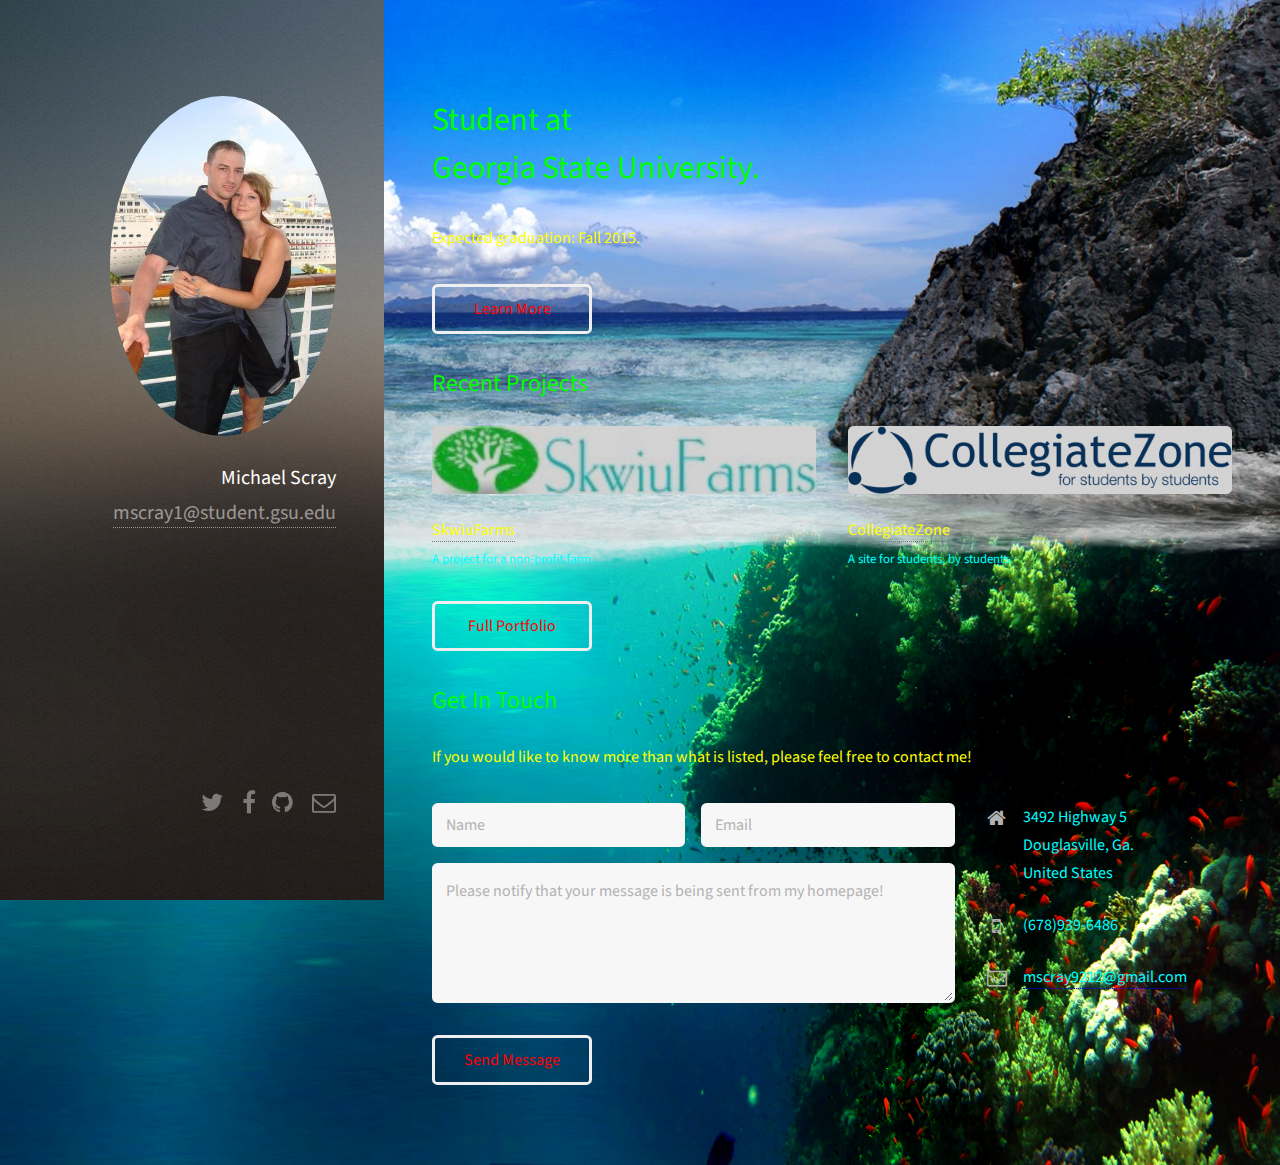
<file: index.html>
<!DOCTYPE HTML>
<!--
	Strata by HTML5 UP
	html5up.net | @n33co
	Free for personal and commercial use under the CCA 3.0 license (html5up.net/license)
-->
<html>
	<head>
	<font color="blue">
		<title>Michael Scray</title>
		<meta http-equiv="content-type" content="text/html; charset=utf-8" />
		<meta name="description" content="" />
		<meta name="keywords" content="" />
		<!--[if lte IE 8]><script src="css/ie/html5shiv.js"></script><![endif]-->
		<script src="js/jquery.min.js"></script>
		<script src="js/jquery.poptrox.min.js"></script>
		<script src="js/skel.min.js"></script>
		<script src="js/init.js"></script>
		<noscript>
			<link rel="stylesheet" href="css/skel.css" />
			<link rel="stylesheet" href="css/style.css" />
			<link rel="stylesheet" href="css/style-xlarge.css" />
		</noscript>
		<!--[if lte IE 8]><link rel="stylesheet" href="css/ie/v8.css" /><![endif]-->
	</head>
	<body id="top">

		<!-- Header -->
			<header id="header">
				<a href="#" class="image avatar"><img src="images/MichaelScray.jpg" alt="" /></a>
				<h1><strong><right>Michael Scray</right></strong><br />
				<br><a href="mailto:mscray1@student.gsu.edu"><right>mscray1@student.gsu.edu </right></a><br>
				</h1>
			</header>

		<!-- Main -->
			<div id="main">
				<!-- One -->
					<section id="one">
						<header class="major">
							<h2><font color="lime">Student at<br />
							Georgia State University.</font></h2>
						</header>
						<font color="yellow">
						<p>Expected graduation: Fall 2015.</p>
						</font>
						
						<ul class="actions">
							<li><a href="https://www.linkedin.com/pub/michael-scray/62/291/188" class="button">Learn More</a></li>
						</ul>
					</section>

				<!-- Two -->
					<section id="two">
					<!-- Current log size is 1000 x 177!!!!! -->
						<h2><b><font color="lime">Recent Projects</font></b></h2>
						<div class="row">
							<article class="6u 12u$(xsmall) work-item">
								<a href="images/SFlogo.jpg" class="image fit thumb"><img src="images/SFlogo.jpg" alt="SkwiuFarms" /></a>
								<h3><a href="./SkwiuFarms.html"> <font color="yellow">SkwiuFarms</font></a></h3>
								<p><font color="aqua">A project for a non-profit farm.</font></p>
							</article>
							<article class="6u$ 12u$(xsmall) work-item">
								<a href="images/CZlogo.png" class="image fit thumb"><img src="images/CZlogo.png" alt="CollegiateZone" /></a>
								<h3><a href="http://www.collegiatezone.org"> <font color="yellow">CollegiateZone</font></a></h3>
								<p><font color="aqua">A site for students, by students.</font></p>
							</article>
						</div>
						<ul class="actions">
							<li><a href="https://www.linkedin.com/pub/michael-scray/62/291/188" class="button">Full Portfolio</a></li>
						</ul>
					</section>

				<!-- Three -->
					<section id="three">
						<h2><font color="lime">Get In Touch</font></h2>
						<p><font color="yellow">If you would like to know more than what is listed, please feel free to contact me!</font></p>
						<div class="row">
							<div class="8u 12u$(small)">
								<form method="post" action="#">
									<div class="row uniform 50%">
										<div class="6u 12u$(xsmall)"><input type="text" name="name" id="name" placeholder="Name" /></div>
										<div class="6u$ 12u$(xsmall)"><input type="email" name="email" id="email" placeholder="Email" /></div>
										<div class="12u$"><textarea name="message" id="message" 
										placeholder="Please notify that your message is being sent from my homepage!" rows="4"></textarea></div>
									</div>
								</form>
								<ul class="actions">
									<li><input type="submit" value="Send Message"/></li>
								</ul>
							</div>
							<div class="4u$ 12u$(small)">
								<ul class="labeled-icons">
									<li>
										<h3 class="icon fa-home"><span class="label">Address</span></h3>
										<font color="aqua">
										3492 Highway 5<br />
										Douglasville, Ga.<br />
										United States
										</font>
									</li>
									<li>
										<h3 class="icon fa-mobile"><span class="label">Phone</span></h3>
										<font color="aqua">
										(678)939-6486
										</font>
									</li>
									<li>
										<h3 class="icon fa-envelope-o"><span class="label">Email</span></h3>
										<a href="mailto:mscray9212@gmail.com">
										<font color="aqua">
										mscray9212@gmail.com</a>
										</font>
									</li>
								</ul>
							</div>
						</div>
					</section>
					</font>

				<!-- Four -->
				<!--
					<section id="four">
						<h2>Elements</h2>

						<section>
							<h4>Text</h4>
							<p>This is <b>bold</b> and this is <strong>strong</strong>. This is <i>italic</i> and this is <em>emphasized</em>.
							This is <sup>superscript</sup> text and this is <sub>subscript</sub> text.
							This is <u>underlined</u> and this is code: <code>for (;;) { ... }</code>. Finally, <a href="#">this is a link</a>.</p>
							<hr />
							<header>
								<h4>Heading with a Subtitle</h4>
								<p></p>
							</header>
							<p></p>
							<header>
								<h5>Heading with a Subtitle</h5>
								<p></p>
							</header>
							<p></p>
							<hr />
							<h2>Heading Level 2</h2>
							<h3>Heading Level 3</h3>
							<h4>Heading Level 4</h4>
							<h5>Heading Level 5</h5>
							<h6>Heading Level 6</h6>
							<hr />
							<h5>Blockquote</h5>
							<blockquote></blockquote>
							<h5>Preformatted</h5>
							<pre><code>i = 0;

		while (!deck.isInOrder()) {
			print 'Iteration ' + i;
			deck.shuffle();
			i++;
		}

		print 'It took ' + i + ' iterations to sort the deck.';</code></pre>
						</section>

						<section>
							<h4>Lists</h4>
							<div class="row">
								<div class="6u 12u$(xsmall)">
									<h5>Unordered</h5>
									<ul>
									</ul>
									<h5>Alternate</h5>
									<ul class="alt">
									</ul>
								</div>
								<div class="6u$ 12u$(xsmall)">
									<h5>Ordered</h5>
									<ol>
									</ol>
									<h5>Icons</h5>
									<ul class="icons">
										<li><a href="#" class="icon fa-twitter"><span class="label">Twitter</span></a></li>
										<li><a href="#" class="icon fa-facebook"><span class="label">Facebook</span></a></li>
										<li><a href="#" class="icon fa-instagram"><span class="label">Instagram</span></a></li>
										<li><a href="#" class="icon fa-github"><span class="label">Github</span></a></li>
										<li><a href="#" class="icon fa-dribbble"><span class="label">Dribbble</span></a></li>
										<li><a href="#" class="icon fa-tumblr"><span class="label">Tumblr</span></a></li>
									</ul>
								</div>
							</div>
							<h5>Actions</h5>
							<ul class="actions">
								<li><a href="#" class="button special">Default</a></li>
								<li><a href="#" class="button">Default</a></li>
							</ul>
							<ul class="actions small">
								<li><a href="#" class="button special small">Small</a></li>
								<li><a href="#" class="button small">Small</a></li>
							</ul>
							<div class="row">
									<ul class="actions vertical">
										<li><a href="#" class="button special">Default</a></li>
										<li><a href="#" class="button">Default</a></li>
									</ul>
								</div>
								<div class="6u$ 12u$(small)">
									<ul class="actions vertical small">
										<li><a href="#" class="button special small">Small</a></li>
										<li><a href="#" class="button small">Small</a></li>
									</ul>
								</div>
								<div class="6u 12u$(small)">
									<ul class="actions vertical">
										<li><a href="#" class="button special fit">Default</a></li>
										<li><a href="#" class="button fit">Default</a></li>
									</ul>
								</div>
								<div class="6u$ 12u$(small)">
									<ul class="actions vertical small">
										<li><a href="#" class="button special small fit">Small</a></li>
										<li><a href="#" class="button small fit">Small</a></li>
									</ul>
								</div>
							</div>
						</section>

						
						<section>
							<h4>Buttons</h4>
							<ul class="actions">
								<li><a href="#" class="button special">Special</a></li>
								<li><a href="#" class="button">Default</a></li>
							</ul>
							<ul class="actions">
								<li><a href="#" class="button big">Big</a></li>
								<li><a href="#" class="button">Default</a></li>
								<li><a href="#" class="button small">Small</a></li>
							</ul>
							<ul class="actions fit">
								<li><a href="#" class="button special fit">Fit</a></li>
								<li><a href="#" class="button fit">Fit</a></li>
							</ul>
							<ul class="actions fit small">
								<li><a href="#" class="button special fit small">Fit + Small</a></li>
								<li><a href="#" class="button fit small">Fit + Small</a></li>
							</ul>
							<ul class="actions">
								<li><a href="#" class="button special icon fa-download">Icon</a></li>
								<li><a href="#" class="button icon fa-download">Icon</a></li>
							</ul>
							<ul class="actions">
								<li><span class="button special disabled">Special</span></li>
								<li><span class="button disabled">Default</span></li>
							</ul>
						</section>

						<section>
							<h4>Form</h4>
							<form method="post" action="#">
								<div class="row uniform 50%">
									<div class="6u 12u$(xsmall)">
										<input type="text" name="demo-name" id="demo-name" value="" placeholder="Name" />
									</div>
									<div class="6u$ 12u$(xsmall)">
										<input type="email" name="demo-email" id="demo-email" value="" placeholder="Email" />
									</div>
									<div class="12u$">
										<div class="select-wrapper">
											<select name="demo-category" id="demo-category">
												<option value="">- Category -</option>
												<option value="1">Manufacturing</option>
												<option value="1">Shipping</option>
												<option value="1">Administration</option>
												<option value="1">Human Resources</option>
											</select>
										</div>
									</div>
									<div class="4u 12u$(small)">
										<input type="radio" id="demo-priority-low" name="demo-priority" checked>
										<label for="demo-priority-low">Low Priority</label>
									</div>
									<div class="4u 12u$(small)">
										<input type="radio" id="demo-priority-normal" name="demo-priority">
										<label for="demo-priority-normal">Normal Priority</label>
									</div>
									<div class="4u$ 12u(small)">
										<input type="radio" id="demo-priority-high" name="demo-priority">
										<label for="demo-priority-high">High Priority</label>
									</div>
									<div class="6u 12u$(small)">
										<input type="checkbox" id="demo-copy" name="demo-copy">
										<label for="demo-copy">Email me a copy of this message</label>
									</div>
									<div class="6u$ 12u$(small)">
										<input type="checkbox" id="demo-human" name="demo-human" checked>
										<label for="demo-human">I am a human and not a robot</label>
									</div>
									<div class="12u$">
										<textarea name="demo-message" id="demo-message" placeholder="Enter your message" rows="6"></textarea>
									</div>
									<div class="12u$">
										<ul class="actions">
											<li><input type="submit" value="Send Message" class="special" /></li>
											<li><input type="reset" value="Reset" /></li>
										</ul>
									</div>
								</div>
							</form>
						</section>

						<section>
							<h4>Image</h4>
							<h5>Fit</h5>
							<div class="box alt">
								<div class="row 50% uniform">
									<div class="12u$"><span class="image fit"><img src="images/fulls/05.jpg" alt="" /></span></div>
									<div class="4u"><span class="image fit"><img src="images/thumbs/01.jpg" alt="" /></span></div>
									<div class="4u"><span class="image fit"><img src="images/thumbs/02.jpg" alt="" /></span></div>
									<div class="4u$"><span class="image fit"><img src="images/thumbs/03.jpg" alt="" /></span></div>
									<div class="4u"><span class="image fit"><img src="images/thumbs/04.jpg" alt="" /></span></div>
									<div class="4u"><span class="image fit"><img src="images/thumbs/05.jpg" alt="" /></span></div>
									<div class="4u$"><span class="image fit"><img src="images/thumbs/06.jpg" alt="" /></span></div>
									<div class="4u"><span class="image fit"><img src="images/thumbs/03.jpg" alt="" /></span></div>
									<div class="4u"><span class="image fit"><img src="images/thumbs/02.jpg" alt="" /></span></div>
									<div class="4u$"><span class="image fit"><img src="images/thumbs/01.jpg" alt="" /></span></div>
								</div>
							</div>
							<h5>Left &amp; Right</h5>
							<p><span class="image left"><img src="images/avatar.jpg" alt="SFlogo.jpg" /></span></p>
							<p><span class="image right"><img src="images/avatar.jpg" alt="CZlogo.png" /></span></p>
						</section>

					</section>
				-->

			</div>

		<!-- Footer -->
			<footer id="footer">
				<ul class="icons">	
					<li><a href="https://twitter.com/mscray9212" class="icon fa-twitter"><span class="label">Twitter</span></a></li>
					<li><a href="https://www.facebook.com/michael.scray.7" class="icon fa-facebook"><span class="label">Facebook</span></a>
					<li><a href="https://github.com/mscray9212" class="icon fa-github"><span class="label">Github</span></a></li>
					<li><a href="mailto:mscray9212@gmail.com" class="icon fa-envelope-o"><span class="label">Email</span></a></li>
				</ul>
			</footer>

	</body>
</html>
</file>
<file: css/style-xlarge.css>
/*
	Strata by HTML5 UP
	html5up.net | @n33co
	Free for personal and commercial use under the CCA 3.0 license (html5up.net/license)
*/

/* Basic */

	body, input, select, textarea {
		font-size: 12pt;
	}
</file>
<file: css/skel.css>
/* Resets (http://meyerweb.com/eric/tools/css/reset/ | v2.0 | 20110126 | License: none (public domain)) */

	html,body,div,span,applet,object,iframe,h1,h2,h3,h4,h5,h6,p,blockquote,pre,a,abbr,acronym,address,big,cite,code,del,dfn,em,img,ins,kbd,q,s,samp,small,strike,strong,sub,sup,tt,var,b,u,i,center,dl,dt,dd,ol,ul,li,fieldset,form,label,legend,table,caption,tbody,tfoot,thead,tr,th,td,article,aside,canvas,details,embed,figure,figcaption,footer,header,hgroup,menu,nav,output,ruby,section,summary,time,mark,audio,video{margin:0;padding:0;border:0;font-size:100%;font:inherit;vertical-align:baseline;}article,aside,details,figcaption,figure,footer,header,hgroup,menu,nav,section{display:block;}body{line-height:1;}ol,ul{list-style:none;}blockquote,q{quotes:none;}blockquote:before,blockquote:after,q:before,q:after{content:'';content:none;}table{border-collapse:collapse;border-spacing:0;}body{-webkit-text-size-adjust:none}

/* Box Model */

	*, *:before, *:after {
		-moz-box-sizing: border-box;
		-webkit-box-sizing: border-box;
		box-sizing: border-box;
	}

/* Container */

	.container {
		margin-left: auto;
		margin-right: auto;

		/* width: (containers) */
		width: 100%;
	}

	/* Modifiers */

		/* 125% */
			.container.\31 25\25 {
				width: 100%;

				/* max-width: (containers * 1.25) */
				max-width: 125%;

				/* min-width: (containers) */
				min-width: 100%;
			}

		/* 75% */
			.container.\37 5\25 {

				/* width: (containers * 0.75) */
				width: 75%;

			}

		/* 50% */
			.container.\35 0\25 {

				/* width: (containers * 0.50) */
				width: 50%;

			}

		/* 25% */
			.container.\32 5\25 {

				/* width: (containers * 0.25) */
				width: 25%;

			}

/* Grid */

	.row {
		border-bottom: solid 1px transparent;
	}

	.row > * {
		float: left;
	}

	.row:after, .row:before {
		content: '';
		display: block;
		clear: both;
		height: 0;
	}

	.row.uniform > * > :first-child {
		margin-top: 0;
	}

	.row.uniform > * > :last-child {
		margin-bottom: 0;
	}

	/* Gutters */

		/* Normal */

			.row > * {
				/* padding: (gutters.horizontal) 0 0 (gutters.vertical) */
				padding: 0 0 0 2.5em;
			}

			.row {
				/* margin: -(gutters.horizontal) 0 -1px -(gutters.vertical) */
				margin: 0 0 -1px -2.5em;
			}

			.row.uniform > * {
				/* padding: (gutters.vertical) 0 0 (gutters.vertical) */
				padding: 2.5em 0 0 2.5em;
			}

			.row.uniform {
				/* margin: -(gutters.vertical) 0 -1px -(gutters.vertical) */
				margin: -2.5em 0 -1px -2.5em;
			}

		/* 200% */

			.row.\32 00\25 > * {
				/* padding: (gutters.horizontal) 0 0 (gutters.vertical) */
				padding: 0 0 0 5em;
			}

			.row.\32 00\25 {
				/* margin: -(gutters.horizontal) 0 -1px -(gutters.vertical) */
				margin: 0 0 -1px -5em;
			}

			.row.uniform.\32 00\25 > * {
				/* padding: (gutters.vertical) 0 0 (gutters.vertical) */
				padding: 5em 0 0 5em;
			}

			.row.uniform.\32 00\25 {
				/* margin: -(gutters.vertical) 0 -1px -(gutters.vertical) */
				margin: -5em 0 -1px -5em;
			}

		/* 150% */

			.row.\31 50\25 > * {
				/* padding: (gutters.horizontal) 0 0 (gutters.vertical) */
				padding: 0 0 0 3.75em;
			}

			.row.\31 50\25 {
				/* margin: -(gutters.horizontal) 0 -1px -(gutters.vertical) */
				margin: 0 0 -1px -3.75em;
			}

			.row.uniform.\31 50\25 > * {
				/* padding: (gutters.vertical) 0 0 (gutters.vertical) */
				padding: 3.75em 0 0 3.75em;
			}

			.row.uniform.\31 50\25 {
				/* margin: -(gutters.vertical) 0 -1px -(gutters.vertical) */
				margin: -3.75em 0 -1px -3.75em;
			}

		/* 50% */

			.row.\35 0\25 > * {
				/* padding: (gutters.horizontal) 0 0 (gutters.vertical) */
				padding: 0 0 0 1.25em;
			}

			.row.\35 0\25 {
				/* margin: -(gutters.horizontal) 0 -1px -(gutters.vertical) */
				margin: 0 0 -1px -1.25em;
			}

			.row.uniform.\35 0\25 > * {
				/* padding: (gutters.vertical) 0 0 (gutters.vertical) */
				padding: 1.25em 0 0 1.25em;
			}

			.row.uniform.\35 0\25 {
				/* margin: -(gutters.vertical) 0 -1px -(gutters.vertical) */
				margin: -1.25em 0 -1px -1.25em;
			}

		/* 25% */

			.row.\32 5\25 > * {
				/* padding: (gutters.horizontal) 0 0 (gutters.vertical) */
				padding: 0 0 0 0.625em;
			}

			.row.\32 5\25 {
				/* margin: -(gutters.horizontal) 0 -1px -(gutters.vertical) */
				margin: 0 0 -1px -0.625em;
			}

			.row.uniform.\32 5\25 > * {
				/* padding: (gutters.vertical) 0 0 (gutters.vertical) */
				padding: 0.625em 0 0 0.625em;
			}

			.row.uniform.\32 5\25 {
				/* margin: -(gutters.vertical) 0 -1px -(gutters.vertical) */
				margin: -0.625em 0 -1px -0.625em;
			}

		/* 0% */

			.row.\30 \25 > * {
				padding: 0;
			}

			.row.\30 \25 {
				margin: 0 0 -1px 0;
			}

	/* Cells */

		.\31 2u, .\31 2u\24 { width: 100%; clear: none; margin-left: 0; }
		.\31 1u, .\31 1u\24 { width: 91.6666666667%; clear: none; margin-left: 0; }
		.\31 0u, .\31 0u\24 { width: 83.3333333333%; clear: none; margin-left: 0; }
		.\39 u, .\39 u\24 { width: 75%; clear: none; margin-left: 0; }
		.\38 u, .\38 u\24 { width: 66.6666666667%; clear: none; margin-left: 0; }
		.\37 u, .\37 u\24 { width: 58.3333333333%; clear: none; margin-left: 0; }
		.\36 u, .\36 u\24 { width: 50%; clear: none; margin-left: 0; }
		.\35 u, .\35 u\24 { width: 41.6666666667%; clear: none; margin-left: 0; }
		.\34 u, .\34 u\24 { width: 33.3333333333%; clear: none; margin-left: 0; }
		.\33 u, .\33 u\24 { width: 25%; clear: none; margin-left: 0; }
		.\32 u, .\32 u\24 { width: 16.6666666667%; clear: none; margin-left: 0; }
		.\31 u, .\31 u\24 { width: 8.3333333333%; clear: none; margin-left: 0; }

		.\31 2u\24 + *,
		.\31 1u\24 + *,
		.\31 0u\24 + *,
		.\39 u\24 + *,
		.\38 u\24 + *,
		.\37 u\24 + *,
		.\36 u\24 + *,
		.\35 u\24 + *,
		.\34 u\24 + *,
		.\33 u\24 + *,
		.\32 u\24 + *,
		.\31 u\24 + * {
			clear: left;
		}

		.\-11u { margin-left: 91.6666666667% }
		.\-10u { margin-left: 83.3333333333% }
		.\-9u { margin-left: 75% }
		.\-8u { margin-left: 66.6666666667% }
		.\-7u { margin-left: 58.3333333333% }
		.\-6u { margin-left: 50% }
		.\-5u { margin-left: 41.6666666667% }
		.\-4u { margin-left: 33.3333333333% }
		.\-3u { margin-left: 25% }
		.\-2u { margin-left: 16.6666666667% }
		.\-1u { margin-left: 8.3333333333% }
</file>
<file: css/style.css>
@import url(font-awesome.min.css);
@import url("http://fonts.googleapis.com/css?family=Source+Sans+Pro:400,400italic");

/*
	Strata by HTML5 UP
	html5up.net | @n33co
	Free for personal and commercial use under the CCA 3.0 license (html5up.net/license)
*/

/* Basic */

	body {
		background: url("../images/Ocean.jpg");
		/*overflow: hidden;*/
		background-size: auto 100%;
    	background-repeat: no-repeat;
    	background-position: right;
    	/*background-repeat: no repeat;*/
	}

		body.is-loading *, body.is-loading *:before, body.is-loading *:after {
			-moz-animation: none !important;
			-webkit-animation: none !important;
			-o-animation: none !important;
			-ms-animation: none !important;
			animation: none !important;
			-moz-transition: none !important;
			-webkit-transition: none !important;
			-o-transition: none !important;
			-ms-transition: none !important;
			transition: none !important;
		}
	
	/*fill {
		overflow: hidden;
		background-size: cover;
		background-position: center;
		background-image:"../images/GeorgiaState.jpg";
	}*/

	body, input, select, textarea {
		/*color: white;*/
		font-family: "Source Sans Pro", Helvetica, sans-serif;
		font-size: 16pt;
		font-weight: 400;
		line-height: 1.75em;
	}

	a {
		-moz-transition: color 0.2s ease-in-out, border-color 0.2s ease-in-out;
		-webkit-transition: color 0.2s ease-in-out, border-color 0.2s ease-in-out;
		-o-transition: color 0.2s ease-in-out, border-color 0.2s ease-in-out;
		-ms-transition: color 0.2s ease-in-out, border-color 0.2s ease-in-out;
		transition: color 0.2s ease-in-out, border-color 0.2s ease-in-out;
		border-bottom: dotted 1px;
		color: #49bf9d;
		text-decoration: none;
	}

		a:hover {
			border-bottom-color: transparent;
			color: #49bf9d !important;
			text-decoration: none;
		}

	strong, b {
		color: #787878;
		font-weight: 400;
	}

	em, i {
		font-style: italic;
	}

	p {
		margin: 0 0 2em 0;
	}

	h1, h2, h3, h4, h5, h6 {
		color: #787878;
		font-weight: 400;
		line-height: 1em;
		margin: 0 0 1em 0;
	}

		h1 a, h2 a, h3 a, h4 a, h5 a, h6 a {
			color: inherit;
			text-decoration: none;
		}

	h1 {
		font-size: 2em;
		line-height: 1.5em;
	}

	h2 {
		font-size: 1.5em;
		line-height: 1.5em;
	}

	h3 {
		font-size: 1.25em;
		line-height: 1.5em;
	}

	h4 {
		font-size: 1.1em;
		line-height: 1.5em;
	}

	h5 {
		font-size: 0.9em;
		line-height: 1.5em;
	}

	h6 {
		font-size: 0.7em;
		line-height: 1.5em;
	}

	sub {
		font-size: 0.8em;
		position: relative;
		top: 0.5em;
	}

	sup {
		font-size: 0.8em;
		position: relative;
		top: -0.5em;
	}

	hr {
		border: 0;
		border-bottom: solid 2px #efefef;
		margin: 2em 0;
	}

		hr.major {
			margin: 3em 0;
		}

	blockquote {
		border-left: solid 6px #efefef;
		font-style: italic;
		margin: 0 0 2em 0;
		padding: 0.5em 0 0.5em 1.5em;
	}

	code {
		background: #f7f7f7;
		border-radius: 0.35em;
		border: solid 2px #efefef;
		font-family: "Courier New", monospace;
		font-size: 0.9em;
		margin: 0 0.25em;
		padding: 0.25em 0.65em;
	}

	pre {
		-webkit-overflow-scrolling: touch;
		font-family: "Courier New", monospace;
		font-size: 0.9em;
		margin: 0 0 2em 0;
	}

		pre code {
			display: block;
			line-height: 1.75em;
			padding: 1em 1.5em;
			overflow-x: auto;
		}

	.align-left {
		text-align: left;
	}

	.align-center {
		text-align: center;
	}

	.align-right {
		text-align: right;
	}

/* Section/Article */

	section.special, article.special {
		text-align: center;
	}

	header p {
		color: #b2b2b2;
		position: relative;
		margin: 0 0 1.5em 0;
	}

	header h2 + p {
		font-size: 1.25em;
		margin-top: -1em;
		line-height: 1.5em;
	}

	header h3 + p {
		font-size: 1.1em;
		margin-top: -0.8em;
		line-height: 1.5em;
	}

	header h4 + p,
	header h5 + p,
	header h6 + p {
		font-size: 0.9em;
		margin-top: -0.6em;
		line-height: 1.5em;
	}

	header.major h2 {
		font-size: 2em;
	}

/* Form */

	form {
		margin: 0 0 2em 0;
	}

	label {
		color: #787878;
		display: block;
		font-size: 0.9em;
		font-weight: 400;
		margin: 0 0 1em 0;
	}

	input[type="text"],
	input[type="password"],
	input[type="email"],
	select,
	textarea {
		-moz-appearance: none;
		-webkit-appearance: none;
		-o-appearance: none;
		-ms-appearance: none;
		appearance: none;
		background: #f7f7f7;
		border-radius: 0.35em;
		border: solid 2px transparent;
		color: inherit;
		display: block;
		outline: 0;
		padding: 0 0.75em;
		text-decoration: none;
		width: 100%;
	}

		input[type="text"]:invalid,
		input[type="password"]:invalid,
		input[type="email"]:invalid,
		select:invalid,
		textarea:invalid {
			box-shadow: none;
		}

		input[type="text"]:focus,
		input[type="password"]:focus,
		input[type="email"]:focus,
		select:focus,
		textarea:focus {
			border-color: #49bf9d;
		}

	.select-wrapper {
		text-decoration: none;
		display: block;
		position: relative;
	}

		.select-wrapper:before {
			-moz-osx-font-smoothing: grayscale;
			-webkit-font-smoothing: antialiased;
			font-family: FontAwesome;
			font-style: normal;
			font-weight: normal;
			text-transform: none !important;
		}

		.select-wrapper:before {
			color: #dfdfdf;
			content: '\f078';
			display: block;
			height: 2.75em;
			line-height: 2.75em;
			pointer-events: none;
			position: absolute;
			right: 0;
			text-align: center;
			top: 0;
			width: 2.75em;
		}

		.select-wrapper select::-ms-expand {
			display: none;
		}

	input[type="text"],
	input[type="password"],
	input[type="email"],
	select {
		height: 2.75em;
	}

	textarea {
		padding: 0.75em;
	}

	input[type="checkbox"],
	input[type="radio"] {
		-moz-appearance: none;
		-webkit-appearance: none;
		-o-appearance: none;
		-ms-appearance: none;
		appearance: none;
		display: block;
		float: left;
		margin-right: -2em;
		opacity: 0;
		width: 1em;
		z-index: -1;
	}

		input[type="checkbox"] + label,
		input[type="radio"] + label {
			text-decoration: none;
			color: #a2a2a2;
			cursor: pointer;
			display: inline-block;
			font-size: 1em;
			font-weight: 400;
			padding-left: 2.4em;
			padding-right: 0.75em;
			position: relative;
		}

			input[type="checkbox"] + label:before,
			input[type="radio"] + label:before {
				-moz-osx-font-smoothing: grayscale;
				-webkit-font-smoothing: antialiased;
				font-family: FontAwesome;
				font-style: normal;
				font-weight: normal;
				text-transform: none !important;
			}

			input[type="checkbox"] + label:before,
			input[type="radio"] + label:before {
				background: #f7f7f7;
				border-radius: 0.35em;
				border: solid 2px transparent;
				content: '';
				display: inline-block;
				height: 1.65em;
				left: 0;
				line-height: 1.58125em;
				position: absolute;
				text-align: center;
				top: 0;
				width: 1.65em;
			}

		input[type="checkbox"]:checked + label:before,
		input[type="radio"]:checked + label:before {
			background: #787878;
			border-color: #787878;
			color: #fff;
			content: '\f00c';
		}

		input[type="checkbox"]:focus + label:before,
		input[type="radio"]:focus + label:before {
			border-color: #49bf9d;
		}

	input[type="checkbox"] + label:before {
		border-radius: 0.35em;
	}

	input[type="radio"] + label:before {
		border-radius: 100%;
	}

	::-webkit-input-placeholder {
		color: #b2b2b2 !important;
		opacity: 1.0;
	}

	:-moz-placeholder {
		color: #b2b2b2 !important;
		opacity: 1.0;
	}

	::-moz-placeholder {
		color: #b2b2b2 !important;
		opacity: 1.0;
	}

	:-ms-input-placeholder {
		color: #b2b2b2 !important;
		opacity: 1.0;
	}

	.formerize-placeholder {
		color: #b2b2b2 !important;
		opacity: 1.0;
	}

/* Box */

	.box {
		border-radius: 0.35em;
		border: solid 2px #efefef;
		margin-bottom: 2em;
		padding: 1.5em;
	}

		.box > :last-child,
		.box > :last-child > :last-child,
		.box > :last-child > :last-child > :last-child {
			margin-bottom: 0;
		}

		.box.alt {
			border: 0;
			border-radius: 0;
			padding: 0;
		}

/* Icon */

	.icon {
		text-decoration: none;
		border-bottom: none;
		position: relative;
	}

		.icon:before {
			-moz-osx-font-smoothing: grayscale;
			-webkit-font-smoothing: antialiased;
			font-family: FontAwesome;
			font-style: normal;
			font-weight: normal;
			text-transform: none !important;
		}

		.icon > .label {
			display: none;
		}

/* Image */

	.image {
		border-radius: 0.35em;
		border: 0;
		display: inline-block;
		position: relative;
	}

		.image:before {
			-moz-transition: opacity 0.2s ease-in-out;
			-webkit-transition: opacity 0.2s ease-in-out;
			-o-transition: opacity 0.2s ease-in-out;
			-ms-transition: opacity 0.2s ease-in-out;
			transition: opacity 0.2s ease-in-out;
			background: url("images/overlay.png");
			border-radius: 0.35em;
			content: '';
			display: block;
			height: 100%;
			left: 0;
			opacity: 0.5;
			position: absolute;
			top: 0;
			width: 100%;
		}

		.image.thumb {
			text-align: center;
		}

			.image.thumb:after {
				-moz-transition: opacity 0.2s ease-in-out;
				-webkit-transition: opacity 0.2s ease-in-out;
				-o-transition: opacity 0.2s ease-in-out;
				-ms-transition: opacity 0.2s ease-in-out;
				transition: opacity 0.2s ease-in-out;
				border-radius: 0.35em;
				border: solid 3px rgba(255, 255, 255, 0.5);
				color: #fff;
				content: 'View';
				display: inline-block;
				font-size: 0.8em;
				font-weight: 400;
				left: 50%;
				line-height: 2.25em;
				margin: -1.25em 0 0 -3em;
				opacity: 0;
				padding: 0 1.5em;
				position: absolute;
				text-align: center;
				text-decoration: none;
				top: 50%;
				white-space: nowrap;
			}

			.image.thumb:hover:after {
				background: url("images/#");
				opacity: 1.0;
			}

			.image.thumb:hover:before {
				opacity: 1.0;
			}

		.image img {
			border-radius: 0.35em;
			display: block;
		}

		.image.left {
			float: left;
			margin: 0 1.5em 1em 0;
			top: 0.25em;
		}

		.image.right {
			float: right;
			margin: 0 0 1em 1.5em;
			top: 0.25em;
		}

		.image.left, .image.right {
			max-width: 40%;
		}

			.image.left img, .image.right img {
				width: 100%;
			}

		.image.fit {
			display: block;
			margin: 0 0 2em 0;
			width: 100%;
		}

			.image.fit img {
				width: 100%;
			}

		.image.avatar {
			border-radius: 100%;
		}

			.image.avatar:before {
				display: none;
			}

			.image.avatar img {
				border-radius: 100%;
				height: 340px;
			}

/* List */

	ol {
		list-style: decimal;
		margin: 0 0 2em 0;
		padding-left: 1.25em;
	}

		ol li {
			padding-left: 0.25em;
		}

	ul {
		list-style: disc;
		margin: 0 0 2em 0;
		padding-left: 1em;
	}

		ul li {
			padding-left: 0.5em;
		}

		ul.alt {
			list-style: none;
			padding-left: 0;
		}

			ul.alt li {
				border-top: solid 2px #efefef;
				padding: 0.5em 0;
			}

				ul.alt li:first-child {
					border-top: 0;
					padding-top: 0;
				}

		ul.icons {
			cursor: default;
			list-style: none;
			padding-left: 0;
		}

			ul.icons li {
				display: inline-block;
				padding: 0 1em 0 0;
			}

				ul.icons li:last-child {
					padding-right: 0;
				}

				ul.icons li .icon:before {
					font-size: 1.5em;
				}

		ul.actions {
			cursor: default;
			list-style: none;
			padding-left: 0;
		}

			ul.actions li {
				display: inline-block;
				padding: 0 1em 0 0;
				vertical-align: middle;
			}

				ul.actions li:last-child {
					padding-right: 0;
				}

			ul.actions.small li {
				padding: 0 0.5em 0 0;
			}

			ul.actions.vertical li {
				display: block;
				padding: 1em 0 0 0;
			}

				ul.actions.vertical li:first-child {
					padding-top: 0;
				}

				ul.actions.vertical li > * {
					margin-bottom: 0;
				}

			ul.actions.vertical.small li {
				padding: 0.5em 0 0 0;
			}

				ul.actions.vertical.small li:first-child {
					padding-top: 0;
				}

			ul.actions.fit {
				display: table;
				margin-left: -1em;
				padding: 0;
				table-layout: fixed;
				width: calc(100% + 1em);
			}

				ul.actions.fit li {
					display: table-cell;
					padding: 0 0 0 1em;
				}

					ul.actions.fit li > * {
						margin-bottom: 0;
					}

				ul.actions.fit.small {
					margin-left: -0.5em;
					width: calc(100% + 0.5em);
				}

					ul.actions.fit.small li {
						padding: 0 0 0 0.5em;
					}

		ul.labeled-icons {
			list-style: none;
			padding: 0;
		}

			ul.labeled-icons li {
				line-height: 1.75em;
				margin: 1.5em 0 0 0;
				padding-left: 2.25em;
				position: relative;
			}

				ul.labeled-icons li:first-child {
					margin-top: 0;
				}

				ul.labeled-icons li a {
					color: inherit;
				}

				ul.labeled-icons li h3 {
					color: #b2b2b2;
					left: 0;
					position: absolute;
					text-align: center;
					top: 0;
					width: 1em;
				}

	dl {
		margin: 0 0 2em 0;
	}

/* Table */

	.table-wrapper {
		-webkit-overflow-scrolling: touch;
		overflow-x: auto;
	}

	table {
		margin: 0 0 2em 0;
		width: 100%;
	}

		table tbody tr {
			border: solid 1px #efefef;
			border-left: 0;
			border-right: 0;
		}

			table tbody tr:nth-child(2n + 1) {
				background-color: #f7f7f7;
			}

		table td {
			padding: 0.75em 0.75em;
		}

		table th {
			color: #787878;
			font-size: 0.9em;
			font-weight: 400;
			padding: 0 0.75em 0.75em 0.75em;
			text-align: left;
		}

		table thead {
			border-bottom: solid 2px #efefef;
		}

		table tfoot {
			border-top: solid 2px #efefef;
		}

		table.alt {
			border-collapse: separate;
		}

			table.alt tbody tr td {
				border: solid 2px #efefef;
				border-left-width: 0;
				border-top-width: 0;
			}

				table.alt tbody tr td:first-child {
					border-left-width: 2px;
				}

			table.alt tbody tr:first-child td {
				border-top-width: 2px;
			}

			table.alt thead {
				border-bottom: 0;
			}

			table.alt tfoot {
				border-top: 0;
			}

/* Button */

	input[type="submit"],
	input[type="reset"],
	input[type="button"],
	.button {
		-moz-appearance: none;
		-webkit-appearance: none;
		-o-appearance: none;
		-ms-appearance: none;
		appearance: none;
		-moz-transition: background-color 0.2s ease-in-out, color 0.2s ease-in-out, border-color 0.2s ease-in-out;
		-webkit-transition: background-color 0.2s ease-in-out, color 0.2s ease-in-out, border-color 0.2s ease-in-out;
		-o-transition: background-color 0.2s ease-in-out, color 0.2s ease-in-out, border-color 0.2s ease-in-out;
		-ms-transition: background-color 0.2s ease-in-out, color 0.2s ease-in-out, border-color 0.2s ease-in-out;
		transition: background-color 0.2s ease-in-out, color 0.2s ease-in-out, border-color 0.2s ease-in-out;
		background-color: transparent;
		border-radius: 0.35em;
		border: solid 3px #efefef;
		color: red !important;
		cursor: pointer;
		display: inline-block;
		font-weight: 400;
		height: 3.15em;
		height: calc(2.75em + 6px);
		line-height: 2.75em;
		min-width: 10em;
		padding: 0 1.5em;
		text-align: center;
		text-decoration: none;
		white-space: nowrap;
	}

		input[type="submit"]:hover,
		input[type="reset"]:hover,
		input[type="button"]:hover,
		.button:hover {
			border-color: #49bf9d;
			color: green !important;
		}

		input[type="submit"]:active,
		input[type="reset"]:active,
		input[type="button"]:active,
		.button:active {
			background-color: rgba(73, 191, 157, 0.1);
			border-color: #49bf9d;
			color: #49bf9d !important;
		}

		input[type="submit"].icon,
		input[type="reset"].icon,
		input[type="button"].icon,
		.button.icon {
			padding-left: 1.35em;
		}

			input[type="submit"].icon:before,
			input[type="reset"].icon:before,
			input[type="button"].icon:before,
			.button.icon:before {
				margin-right: 0.5em;
			}

		input[type="submit"].fit,
		input[type="reset"].fit,
		input[type="button"].fit,
		.button.fit {
			display: block;
			margin: 0 0 1em 0;
			min-width: 0;
			width: 100%;
		}

		input[type="submit"].small,
		input[type="reset"].small,
		input[type="button"].small,
		.button.small {
			font-size: 0.8em;
		}

		input[type="submit"].big,
		input[type="reset"].big,
		input[type="button"].big,
		.button.big {
			font-size: 1.35em;
		}

		input[type="submit"].special,
		input[type="reset"].special,
		input[type="button"].special,
		.button.special {
			background-color: #49bf9d;
			border-color: #49bf9d;
			color: #ffffff !important;
		}

			input[type="submit"].special:hover,
			input[type="reset"].special:hover,
			input[type="button"].special:hover,
			.button.special:hover {
				background-color: #5cc6a7;
				border-color: #5cc6a7;
			}

			input[type="submit"].special:active,
			input[type="reset"].special:active,
			input[type="button"].special:active,
			.button.special:active {
				background-color: #3eb08f;
				border-color: #3eb08f;
			}

		input[type="submit"].disabled, input[type="submit"]:disabled,
		input[type="reset"].disabled,
		input[type="reset"]:disabled,
		input[type="button"].disabled,
		input[type="button"]:disabled,
		.button.disabled,
		.button:disabled {
			background-color: #e7e7e7 !important;
			border-color: #e7e7e7 !important;
			color: #b2b2b2 !important;
			cursor: default;
		}

/* Work Item */

	.work-item {
		margin: 0 0 2em 0;
	}

		.work-item .image {
			margin: 0 0 1.5em 0;
		}

		.work-item h3 {
			font-size: 1em;
			margin: 0 0 0.5em 0;
		}

		.work-item p {
			font-size: 0.8em;
			line-height: 1.5em;
			margin: 0;
		}

/* Header */

	#header {
		background-color: #1f1815;
		background-attachment: scroll,								fixed;
		background-image: url("images/overlay.png"), url("../images/bg.jpg");
		background-position: top left,							top left;
		background-repeat: repeat,								no-repeat;
		background-size: auto,								auto 100%;
		color: rgba(255, 255, 255, 0.5);
		height: 100%;
		left: 0;
		padding: 8em 4em 0 0;
		position: fixed;
		text-align: right;
		top: 0;
		width: 30%;
	}

		#header strong, #header b {
			color: #ffffff;
		}

		#header h2, #header h3, #header h4, #header h5, #header h6 {
			color: #ffffff;
		}

		#header h1 {
			color: rgba(255, 255, 255, 0.5);
			font-size: 1.35em;
			line-height: 1.75em;
			margin: 0;
		}

		#header .image.avatar {
			margin: 0 0 1em 0;
			/* width: 6.25em; MS edit here */
		}

/* Footer */

	#footer {
		bottom: 0;
		left: 0;
		padding: 0 4em 6em 0;
		position: fixed;
		text-align: right;
		width: 30%;
	}

		#footer .icons {
			margin: 1em 0 0 0;
		}

			#footer .icons a {
				color: rgba(255, 255, 255, 0.4);
			}

		#footer .copyright {
			color: rgba(255, 255, 255, 0.4);
			font-size: 0.8em;
			list-style: none;
			margin: 1em 0 0 0;
			padding: 0;
		}

			#footer .copyright li {
				border-left: solid 1px rgba(255, 255, 255, 0.25);
				display: inline-block;
				line-height: 1em;
				margin-left: 0.75em;
				padding-left: 0.75em;
			}

				#footer .copyright li:first-child {
					border-left: 0;
					margin-left: 0;
					padding-left: 0;
				}

				#footer .copyright li a {
					color: inherit;
				}

/* Main */

	#main {
		margin-left: 35%;
		max-width: 54em;
		padding: 8em 4em 4em 4em;
		width: calc(100% - 35%);
	}

		#main > section {
			border-top: solid 2px #efefef;
			margin: 4em 0 0 0;
			padding: 4em 0 0 0;
		}

			#main > section:first-child {
				border-top: 0;
				margin-top: 0;
				padding-top: 0;
			}
			
/* Gif */

	.gif-container {
	<body style="background-color:green">
 		background-image: url("http://upload.wikimedia.org/wikipedia/commons/2/27/Forgard2-003.gif") center;
  		background-size: cover;

  		height: 100%;
}

/* Poptrox */
	@-moz-keyframes spin { 0% { -moz-transform: rotate(0deg); -webkit-transform: rotate(0deg); -o-transform: rotate(0deg); -ms-transform: rotate(0deg); transform: rotate(0deg); } 100% { -moz-transform: rotate(360deg); -webkit-transform: rotate(360deg); -o-transform: rotate(360deg); -ms-transform: rotate(360deg); transform: rotate(360deg); } }
	@-webkit-keyframes spin { 0% { -moz-transform: rotate(0deg); -webkit-transform: rotate(0deg); -o-transform: rotate(0deg); -ms-transform: rotate(0deg); transform: rotate(0deg); } 100% { -moz-transform: rotate(360deg); -webkit-transform: rotate(360deg); -o-transform: rotate(360deg); -ms-transform: rotate(360deg); transform: rotate(360deg); } }
	@-o-keyframes spin { 0% { -moz-transform: rotate(0deg); -webkit-transform: rotate(0deg); -o-transform: rotate(0deg); -ms-transform: rotate(0deg); transform: rotate(0deg); } 100% { -moz-transform: rotate(360deg); -webkit-transform: rotate(360deg); -o-transform: rotate(360deg); -ms-transform: rotate(360deg); transform: rotate(360deg); } }
	@-ms-keyframes spin { 0% { -moz-transform: rotate(0deg); -webkit-transform: rotate(0deg); -o-transform: rotate(0deg); -ms-transform: rotate(0deg); transform: rotate(0deg); } 100% { -moz-transform: rotate(360deg); -webkit-transform: rotate(360deg); -o-transform: rotate(360deg); -ms-transform: rotate(360deg); transform: rotate(360deg); } }
	@keyframes spin { 0% { -moz-transform: rotate(0deg); -webkit-transform: rotate(0deg); -o-transform: rotate(0deg); -ms-transform: rotate(0deg); transform: rotate(0deg); } 100% { -moz-transform: rotate(360deg); -webkit-transform: rotate(360deg); -o-transform: rotate(360deg); -ms-transform: rotate(360deg); transform: rotate(360deg); } }

	.poptrox-popup {
		-moz-box-sizing: content-box;
		-webkit-box-sizing: content-box;
		-o-box-sizing: content-box;
		-ms-box-sizing: content-box;
		box-sizing: content-box;
		-webkit-tap-highlight-color: rgba(255, 255, 255, 0);
		background: #fff;
		border-radius: 0.35em;
		box-shadow: 0 0.1em 0.15em 0 rgba(0, 0, 0, 0.15);
		overflow: hidden;
		padding-bottom: 3em;
	}

		.poptrox-popup .loader {
			text-decoration: none;
			-moz-animation: spin 1s linear infinite;
			-webkit-animation: spin 1s linear infinite;
			-o-animation: spin 1s linear infinite;
			-ms-animation: spin 1s linear infinite;
			animation: spin 1s linear infinite;
			font-size: 1.5em;
			height: 1em;
			left: 50%;
			line-height: 1em;
			margin: -0.5em 0 0 -0.5em;
			position: absolute;
			top: 50%;
			width: 1em;
		}

			.poptrox-popup .loader:before {
				-moz-osx-font-smoothing: grayscale;
				-webkit-font-smoothing: antialiased;
				font-family: FontAwesome;
				font-style: normal;
				font-weight: normal;
				text-transform: none !important;
			}

			.poptrox-popup .loader:before {
				content: '\f1ce';
			}

		.poptrox-popup .caption {
			background: #fff;
			bottom: 0;
			cursor: default;
			font-size: 0.9em;
			height: 3em;
			left: 0;
			line-height: 2.8em;
			position: absolute;
			text-align: center;
			width: 100%;
			z-index: 1;
		}

		.poptrox-popup .nav-next,
		.poptrox-popup .nav-previous {
			text-decoration: none;
			-moz-transition: opacity 0.2s ease-in-out;
			-webkit-transition: opacity 0.2s ease-in-out;
			-o-transition: opacity 0.2s ease-in-out;
			-ms-transition: opacity 0.2s ease-in-out;
			transition: opacity 0.2s ease-in-out;
			-webkit-tap-highlight-color: rgba(255, 255, 255, 0);
			background: rgba(0, 0, 0, 0.01);
			cursor: pointer;
			background-image: "#";
			height: 100%;
			opacity: 0;
			position: absolute;
			top: 0;
			width: 50%;
		}

			.poptrox-popup .nav-next:before,
			.poptrox-popup .nav-previous:before {
				-moz-osx-font-smoothing: grayscale;
				-webkit-font-smoothing: antialiased;
				font-family: FontAwesome;
				font-style: normal;
				font-weight: normal;
				text-transform: none !important;
			}

			.poptrox-popup .nav-next:before,
			.poptrox-popup .nav-previous:before {
				color: #fff;
				font-size: 2.5em;
				height: 1em;
				line-height: 1em;
				margin-top: -0.75em;
				position: absolute;
				text-align: center;
				top: 50%;
				width: 1.5em;
			}

		.poptrox-popup .nav-next {
			right: 0;
		}

			.poptrox-popup .nav-next:before {
				content: '\f105';
				right: 0;
			}

		.poptrox-popup .nav-previous {
			left: 0;
		}

			.poptrox-popup .nav-previous:before {
				content: '\f104';
				left: 0;
			}

		.poptrox-popup .closer {
			text-decoration: none;
			-moz-transition: opacity 0.2s ease-in-out;
			-webkit-transition: opacity 0.2s ease-in-out;
			-o-transition: opacity 0.2s ease-in-out;
			-ms-transition: opacity 0.2s ease-in-out;
			transition: opacity 0.2s ease-in-out;
			-webkit-tap-highlight-color: rgba(255, 255, 255, 0);
			color: #fff;
			height: 4em;
			line-height: 4em;
			opacity: 0;
			position: absolute;
			right: 0;
			text-align: center;
			top: 0;
			width: 4em;
			z-index: 2;
		}

			.poptrox-popup .closer:before {
				-moz-osx-font-smoothing: grayscale;
				-webkit-font-smoothing: antialiased;
				font-family: FontAwesome;
				font-style: normal;
				font-weight: normal;
				text-transform: none !important;
			}

			.poptrox-popup .closer:before {
				-moz-box-sizing: content-box;
				-webkit-box-sizing: content-box;
				-o-box-sizing: content-box;
				-ms-box-sizing: content-box;
				box-sizing: content-box;
				border-radius: 100%;
				border: solid 3px rgba(255, 255, 255, 0.5);
				content: '\f00d';
				display: block;
				font-size: 1em;
				height: 1.75em;
				left: 50%;
				line-height: 1.75em;
				margin: -0.875em 0 0 -0.875em;
				position: absolute;
				top: 50%;
				width: 1.75em;
			}

		.poptrox-popup:hover .nav-next,
		.poptrox-popup:hover .nav-previous {
			opacity: 0.5;
		}

			.poptrox-popup:hover .nav-next:hover,
			.poptrox-popup:hover .nav-previous:hover {
				opacity: 1.0;
			}

		.poptrox-popup:hover .closer {
			opacity: 0.5;
		}

			.poptrox-popup:hover .closer:hover {
				opacity: 1.0;
			}

/* Touch */

	body.is-touch .image.thumb:before {
		opacity: 0.5 !important;
	}

	body.is-touch .image.thumb:after {
		display: none !important;
	}

	body.is-touch #header {
		background-attachment: scroll;
		background-size: auto, cover;
	}

	body.is-touch .poptrox-popup .nav-next,
	body.is-touch .poptrox-popup .nav-previous,
	body.is-touch .poptrox-popup .closer {
		opacity: 1.0 !important;
	}
</file>
<file: css/ie/v8.css>
/*
	Strata by HTML5 UP
	html5up.net | @n33co
	Free for personal and commercial use under the CCA 3.0 license (html5up.net/license)
*/

/* Button */

	input[type="submit"],
	input[type="reset"],
	input[type="button"],
	.button {
		position: relative;
		-ms-behavior: url("css/ie/PIE.htc");
	}

/* Form */

	input[type="text"],
	input[type="password"],
	input[type="email"],
	select,
	textarea {
		position: relative;
		-ms-behavior: url("css/ie/PIE.htc");
	}

	input[type="text"],
	input[type="password"],
	input[type="email"],
	select {
		height: 2.75em;
		line-height: 2.75em;
	}

	input[type="checkbox"] + label:before,
	input[type="radio"] + label:before {
		display: none;
	}

/* Image */

	.image {
		position: relative;
		-ms-behavior: url("css/ie/PIE.htc");
	}

		.image:before, .image:after {
			display: none !important;
		}

		.image img {
			position: relative;
			-ms-behavior: url("css/ie/PIE.htc");
		}

/* Header */

	#header {
		background-image: url("../../images/bg.jpg");
		background-repeat: no-repeat;
		background-size: cover;
		-ms-behavior: url("css/ie/backgroundsize.min.htc");
	}

		#header h1 {
			color: #ffffff;
		}

/* Footer */

	#footer .icons a {
		color: #ffffff;
	}
</file>
